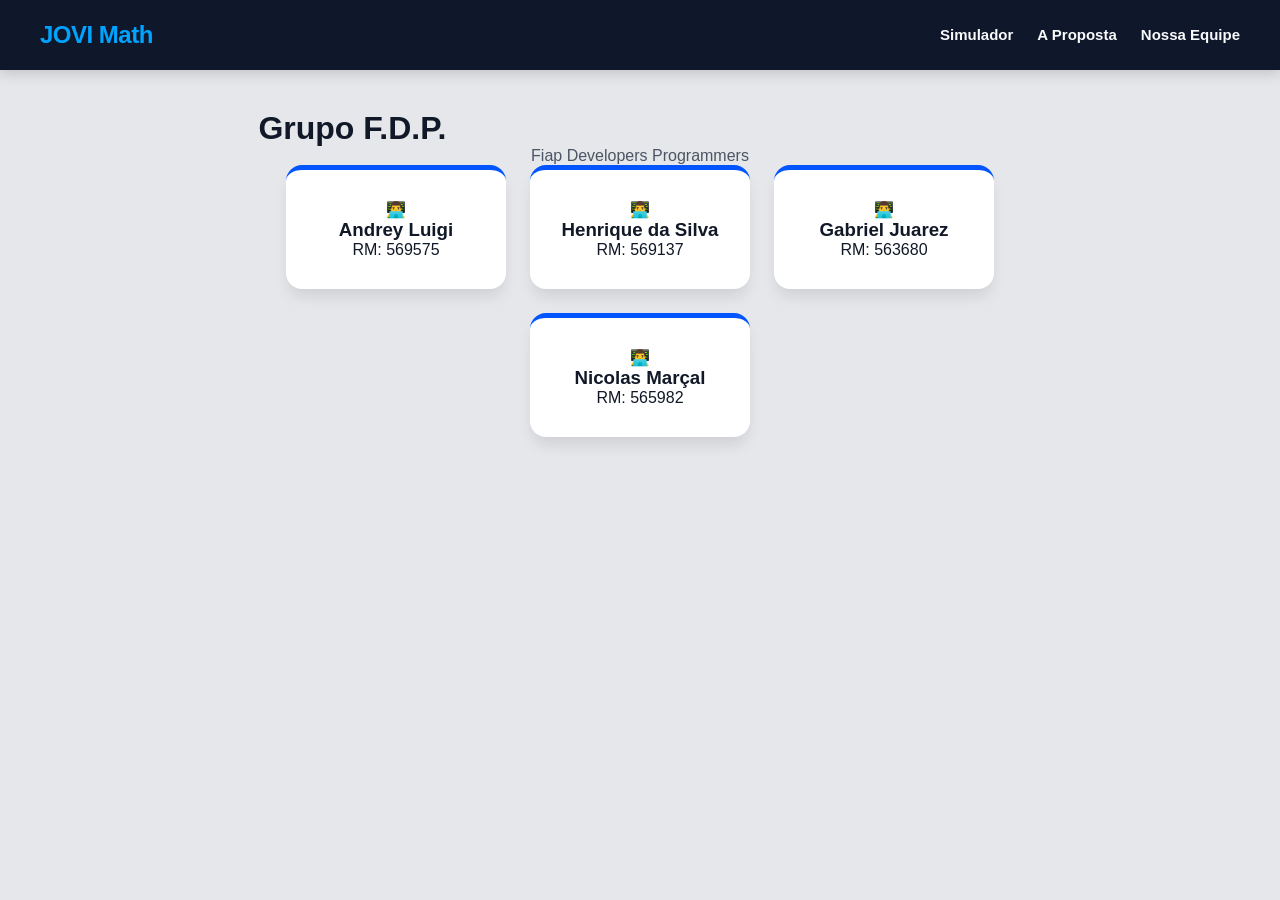
<file: equipe.html>
<!DOCTYPE html>
<html lang="pt-BR">
<head>
    <meta charset="UTF-8">
    <meta name="viewport" content="width=device-width, initial-scale=1.0">
    <title>JOVI Math - Nossa Equipe</title>
    <link rel="stylesheet" href="style.css">
</head>
<body>

    <header class="main-header">
        <div class="logo">JOVI Math</div>
        <nav>
            <ul class="nav-links">
                <li><a href="index.html">Simulador</a></li>
                <li><a href="sobre.html">A Proposta</a></li>
                <li><a href="equipe.html">Nossa Equipe</a></li>
            </ul>
        </nav>
    </header>

    <main class="page-content">
        <h1 class="page-title">Grupo F.D.P.</h1>
        <p style="text-align: center; color: #4b5563;">Fiap Developers Programmers</p>
        
        <section class="team-grid">
            <article class="team-member">
                <div class="member-avatar">👨‍💻</div>
                <h3>Andrey Luigi</h3>
                <p>RM: 569575</p>
            </article>

            <article class="team-member">
                <div class="member-avatar">👨‍💻</div>
                <h3>Henrique da Silva</h3>
                <p>RM: 569137</p>
            </article>

            <article class="team-member">
                <div class="member-avatar">👨‍💻</div>
                <h3>Gabriel Juarez</h3>
                <p>RM: 563680</p>
            </article>

            <article class="team-member">
                <div class="member-avatar">👨‍💻</div>
                <h3>Nicolas Marçal</h3>
                <p>RM: 565982</p>
            </article>
        </section>
    </main>

</body>
</html>
</file>
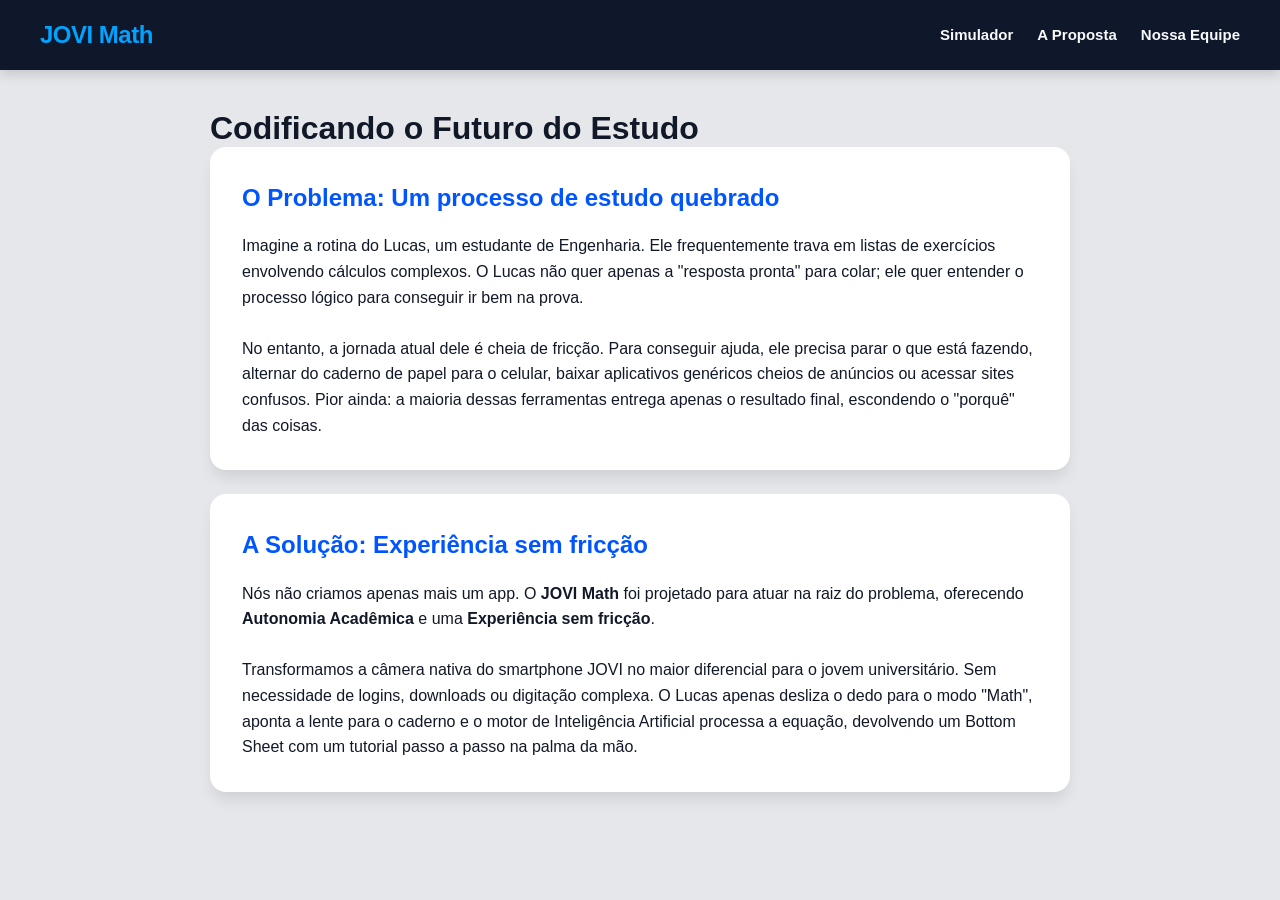
<file: sobre.html>
<!DOCTYPE html>
<html lang="pt-BR">
<head>
    <meta charset="UTF-8">
    <meta name="viewport" content="width=device-width, initial-scale=1.0">
    <title>JOVI Math - A Proposta</title>
    <link rel="stylesheet" href="style.css">
</head>
<body>

    <header class="main-header">
        <div class="logo">JOVI Math</div>
        <nav>
            <ul class="nav-links">
                <li><a href="index.html">Simulador</a></li>
                <li><a href="sobre.html">A Proposta</a></li>
                <li><a href="equipe.html">Nossa Equipe</a></li>
            </ul>
        </nav>
    </header>

    <div class="page-container">
        <main class="page-content">
            <h1 class="page-title">Codificando o Futuro do Estudo</h1>
            
            <section class="info-section">
                <h2>O Problema: Um processo de estudo quebrado</h2>
                <p>Imagine a rotina do Lucas, um estudante de Engenharia. Ele frequentemente trava em listas de exercícios envolvendo cálculos complexos. O Lucas não quer apenas a "resposta pronta" para colar; ele quer entender o processo lógico para conseguir ir bem na prova.</p>
                <br>
                <p>No entanto, a jornada atual dele é cheia de fricção. Para conseguir ajuda, ele precisa parar o que está fazendo, alternar do caderno de papel para o celular, baixar aplicativos genéricos cheios de anúncios ou acessar sites confusos. Pior ainda: a maioria dessas ferramentas entrega apenas o resultado final, escondendo o "porquê" das coisas.</p>
            </section>

            <section class="info-section">
                <h2>A Solução: Experiência sem fricção</h2>
                <p>Nós não criamos apenas mais um app. O <strong>JOVI Math</strong> foi projetado para atuar na raiz do problema, oferecendo <strong>Autonomia Acadêmica</strong> e uma <strong>Experiência sem fricção</strong>.</p>
                <br>
                <p>Transformamos a câmera nativa do smartphone JOVI no maior diferencial para o jovem universitário. Sem necessidade de logins, downloads ou digitação complexa. O Lucas apenas desliza o dedo para o modo "Math", aponta a lente para o caderno e o motor de Inteligência Artificial processa a equação, devolvendo um Bottom Sheet com um tutorial passo a passo na palma da mão.</p>
            </section>
        </main>
    </div>

</body>
</html>
</file>
<file: style.css>
* {
    margin: 0;
    padding: 0;
    box-sizing: border-box;
}

body {
    font-family: 'Inter', sans-serif;
    background-color: #e5e7eb;
    color: #111827;
    display: flex;
    flex-direction: column;
    height: 100vh;
    overflow: hidden; /* Trava o scroll geral da página */
}

.main-header {
    background-color: #0f172a;
    padding: 0 40px;
    display: flex;
    justify-content: space-between;
    align-items: center;
    box-shadow: 0 4px 12px rgba(0,0,0,0.15);
    height: 70px;
    flex-shrink: 0;
    z-index: 100;
}

.logo {
    color: #00a3ff;
    font-size: 24px;
    font-weight: 700;
    letter-spacing: -0.5px;
}

.nav-links {
    display: flex;
    list-style: none;
    gap: 24px;
}

.nav-links a {
    color: #f8fafc;
    text-decoration: none;
    font-weight: 600;
    font-size: 15px;
    transition: color 0.3s ease;
}

.nav-links a:hover {
    color: #00a3ff;
}


.device-simulator {
    display: flex;
    justify-content: center;
    align-items: flex-start; 
    height: calc(100vh - 70px);
    padding: 40px 20px;
    overflow-y: auto; 
}

.device-mockup {
    width: 390px; 
    height: 844px; 
    flex-shrink: 0; 
    background-color: #0f172a;
    border: 14px solid #1e293b;
    border-radius: 48px;
    position: relative;
    overflow: hidden;
    box-shadow: 0 25px 50px -12px rgba(0, 0, 0, 0.6);
}

.camera-ui {
    width: 100%;
    height: 100%;
    position: relative;
}


.camera-feed-bg {
    position: absolute;
    top: 0;
    left: 0;
    width: 100%;
    height: 100%;
    background-image: url('Gemini2_Generated_Image_5uz0e45uz0e45uz0.jpg');
    background-size: cover;
    background-position: center;
    z-index: 1;
}


.top-bar {
    position: absolute;
    top: 0;
    left: 0;
    width: 100%;
    z-index: 10;
    display: flex;
    justify-content: space-between;
    align-items: flex-start;
    padding: 30px 24px 20px;
    background: linear-gradient(to bottom, rgba(0,0,0,0.7) 0%, transparent 100%);
}

.icon-btn {
    color: white;
    font-size: 22px;
    background: none;
    border: none;
    cursor: pointer;
    text-shadow: 0 2px 4px rgba(0,0,0,0.5);
    transition: transform 0.2s;
}

.icon-btn:hover {
    transform: scale(1.1);
}

.mode-indicator {
    background: rgba(255, 255, 255, 0.15); /* Efeito Glassmorphism */
    backdrop-filter: blur(8px);
    -webkit-backdrop-filter: blur(8px);
    border: 1px solid rgba(255, 255, 255, 0.2);
    padding: 6px 14px;
    border-radius: 20px;
    color: white;
    font-size: 12px;
    font-weight: bold;
    display: flex;
    align-items: center;
    gap: 6px;
    box-shadow: 0 4px 6px rgba(0,0,0,0.1);
}

.mode-indicator .dot {
    width: 6px;
    height: 6px;
    background: #3b82f6;
    border-radius: 50%;
    box-shadow: 0 0 8px #3b82f6; 
}


.scanner-zone {
    position: absolute;
    top: 50%;
    left: 50%;
    transform: translate(-50%, -50%);
    width: 85%;
    height: 45%;
    z-index: 10;
}

.scanner-frame {
    width: 100%;
    height: 100%;
    border: 2px solid #00a3ff;
    border-radius: 24px;
    position: relative;
    box-shadow: 0 0 20px rgba(0, 163, 255, 0.3) inset, 0 0 20px rgba(0, 163, 255, 0.3);
}

.status-floating {
    position: absolute;
    top: -15px;
    left: 50%;
    transform: translateX(-50%);
    background: #00a3ff;
    color: white;
    padding: 8px 16px;
    border-radius: 20px;
    font-size: 12px;
    font-weight: bold;
    white-space: nowrap;
    box-shadow: 0 4px 12px rgba(0, 163, 255, 0.4);
}


.bottom-controls {
    position: absolute;
    bottom: 0;
    left: 0;
    width: 100%;
    z-index: 10;
    padding-bottom: 25px;
    background: linear-gradient(to top, rgba(0, 0, 0, 0.95) 10%, rgba(0,0,0,0.6) 50%, transparent 100%);
}

.action-row {
    display: flex;
    justify-content: space-between;
    align-items: center;
    padding: 0 24px 30px;
}

.brand-badge {
    background: rgba(0, 0, 0, 0.4);
    color: white;
    padding: 6px 12px;
    border-radius: 16px;
    font-size: 11px;
    font-weight: bold;
    backdrop-filter: blur(6px);
    -webkit-backdrop-filter: blur(6px);
    border: 1px solid rgba(255,255,255,0.1);
}

.action-badge {
    background: #0055ff;
    color: white;
    padding: 10px 18px;
    border-radius: 20px;
    font-size: 12px;
    font-weight: bold;
    cursor: pointer;
    box-shadow: 0 4px 12px rgba(0, 85, 255, 0.4);
}


.shutter-wrapper {
    position: absolute;
    left: 50%;
    transform: translateX(-50%);
}

.shutter-button {
    width: 76px;
    height: 76px;
    border-radius: 50%;
    display: flex;
    justify-content: center;
    align-items: center;
    cursor: pointer;
    transition: transform 0.2s;
}

.shutter-button:active {
    transform: scale(0.92);
}

.shutter-inner {
    width: 58px;
    height: 58px;
    border: 3px solid white;
    border-radius: 50%;
}

@keyframes pulse-glow {
    0% { box-shadow: 0 0 0 0 rgba(0, 85, 255, 0.7); }
    70% { box-shadow: 0 0 0 15px rgba(0, 85, 255, 0); }
    100% { box-shadow: 0 0 0 0 rgba(0, 85, 255, 0); }
}

.math-ui .shutter-button {
    animation: pulse-glow 2s infinite;
}

/* Menu Inferior Mobile */
.bottom-nav {
    display: flex;
    justify-content: space-around;
    padding: 0 10px;
}

.nav-item {
    display: flex;
    flex-direction: column;
    align-items: center;
    gap: 6px;
    color: rgba(255,255,255,0.5);
    font-size: 11px;
    font-weight: 600;
    cursor: pointer;
    width: 60px;
    transition: color 0.3s ease;
}

.icon-circle {
    width: 44px;
    height: 44px;
    background: rgba(255,255,255,0.1);
    border-radius: 50%;
    display: flex;
    justify-content: center;
    align-items: center;
    font-size: 20px;
    transition: all 0.3s ease;
}

.hidden-input {
    display: none;
}

.math-ui {
    display: none !important;
}

.standard-ui {
    display: none !important;
}

/* ESTADOS: FOTO, VIDEO, RETRATO (Modo Padrão) */
#mode-foto:checked ~ .camera-ui .standard-ui,
#mode-video:checked ~ .camera-ui .standard-ui,
#mode-retrato:checked ~ .camera-ui .standard-ui {
    display: flex !important;
}

#mode-foto:checked ~ .camera-ui .nav-foto,
#mode-video:checked ~ .camera-ui .nav-video,
#mode-retrato:checked ~ .camera-ui .nav-retrato {
    color: white;
}

#mode-foto:checked ~ .camera-ui .nav-foto .icon-circle,
#mode-video:checked ~ .camera-ui .nav-video .icon-circle,
#mode-retrato:checked ~ .camera-ui .nav-retrato .icon-circle {
    background: #3b82f6;
    transform: scale(1.1); /* Efeito de crescimento suave */
}

/* ESTADO: MATH */
#mode-math:checked ~ .camera-ui .math-ui {
    display: flex !important;
}

#mode-math:checked ~ .camera-ui .nav-math {
    color: white;
}

#mode-math:checked ~ .camera-ui .nav-math .icon-circle {
    background: #0055ff;
    transform: scale(1.1);
}

.bottom-sheet {
    position: absolute;
    bottom: 0;
    left: 0;
    width: 100%;
    height: 85%;
    background: white;
    border-radius: 32px 32px 0 0;
    z-index: 50;
    padding: 24px;
    transform: translateY(100%);
    transition: transform 0.5s cubic-bezier(0.2, 1, 0.3, 1); /* Animação mais luxuosa */
    display: flex;
    flex-direction: column;
    box-shadow: 0 -10px 40px rgba(0,0,0,0.3);
}

#show-solution:checked ~ .camera-ui .bottom-sheet {
    transform: translateY(0);
}

.sheet-header {
    display: flex;
    justify-content: space-between;
    margin-bottom: 24px;
    align-items: center;
}

.sheet-title-group {
    display: flex;
    align-items: center;
    gap: 12px;
}

.ai-icon {
    background: linear-gradient(135deg, #3b82f6, #0055ff);
    color: white;
    width: 40px;
    height: 40px;
    display: flex;
    justify-content: center;
    align-items: center;
    border-radius: 50%;
    font-size: 18px;
    box-shadow: 0 4px 10px rgba(59, 130, 246, 0.4);
}

.sheet-title {
    color: #0f172a;
    font-size: 18px;
    font-weight: 800;
}

.sheet-subtitle {
    font-size: 12px;
    color: #64748b;
    font-weight: 500;
}

.sheet-content {
    overflow-y: auto;
    padding-bottom: 20px;
}

.equation-box {
    background: #f0fdf4; 
    border: 1px solid #bbf7d0;
    padding: 18px;
    border-radius: 16px;
    font-family: 'Courier New', monospace;
    font-size: 24px;
    color: #166534;
    margin-bottom: 24px;
    font-weight: bold;
    text-align: center;
    box-shadow: 0 4px 12px rgba(0,0,0,0.03);
}

.step-box {
    background: #ffffff;
    padding: 16px;
    border-radius: 12px;
    margin-bottom: 16px;
    border-left: 5px solid #3b82f6;
    font-size: 14px;
    color: #475569;
    line-height: 1.6;
    box-shadow: 0 2px 8px rgba(0,0,0,0.04);
}

.step-box strong {
    color: #0f172a;
    font-size: 15px;
    display: inline-block;
    margin-bottom: 4px;
}

.close-sheet-btn {
    background: #f1f5f9;
    width: 36px;
    height: 36px;
    border-radius: 50%;
    display: flex;
    justify-content: center;
    align-items: center;
    border: none;
    font-size: 18px;
    color: #64748b;
    cursor: pointer;
    transition: all 0.2s ease;
}

.close-sheet-btn:hover {
    background: #e2e8f0;
    color: #0f172a;
}

.primary-btn {
    width: 100%;
    background: #3b82f6;
    color: white;
    border: none;
    padding: 18px;
    border-radius: 16px;
    font-size: 16px;
    font-weight: 700;
    margin-top: 10px;
    cursor: pointer;
    transition: all 0.3s ease;
    box-shadow: 0 4px 12px rgba(59, 130, 246, 0.3);
}

.primary-btn:hover {
    background: #2563eb;
    transform: translateY(-2px);
    box-shadow: 0 6px 16px rgba(59, 130, 246, 0.4);
}

.page-container {
    overflow-y: auto;
    height: calc(100vh - 70px);
    padding-bottom: 40px;
}

.page-content {
    max-width: 900px;
    margin: 40px auto;
    padding: 0 20px;
}

.team-grid {
    display: flex;
    flex-wrap: wrap;
    gap: 24px;
    justify-content: center;
}

.team-member {
    background: white;
    padding: 30px 20px;
    border-radius: 16px;
    box-shadow: 0 10px 15px -3px rgba(0,0,0,0.1);
    text-align: center;
    flex: 1 1 200px;
    max-width: 220px;
    border-top: 5px solid #0055ff;
}

.info-section {
    background: white;
    padding: 32px;
    border-radius: 16px;
    box-shadow: 0 10px 15px -3px rgba(0,0,0,0.1);
    margin-bottom: 24px;
    line-height: 1.6;
}

.info-section h2 {
    color: #0055ff;
    margin-bottom: 16px;
}
</file>
